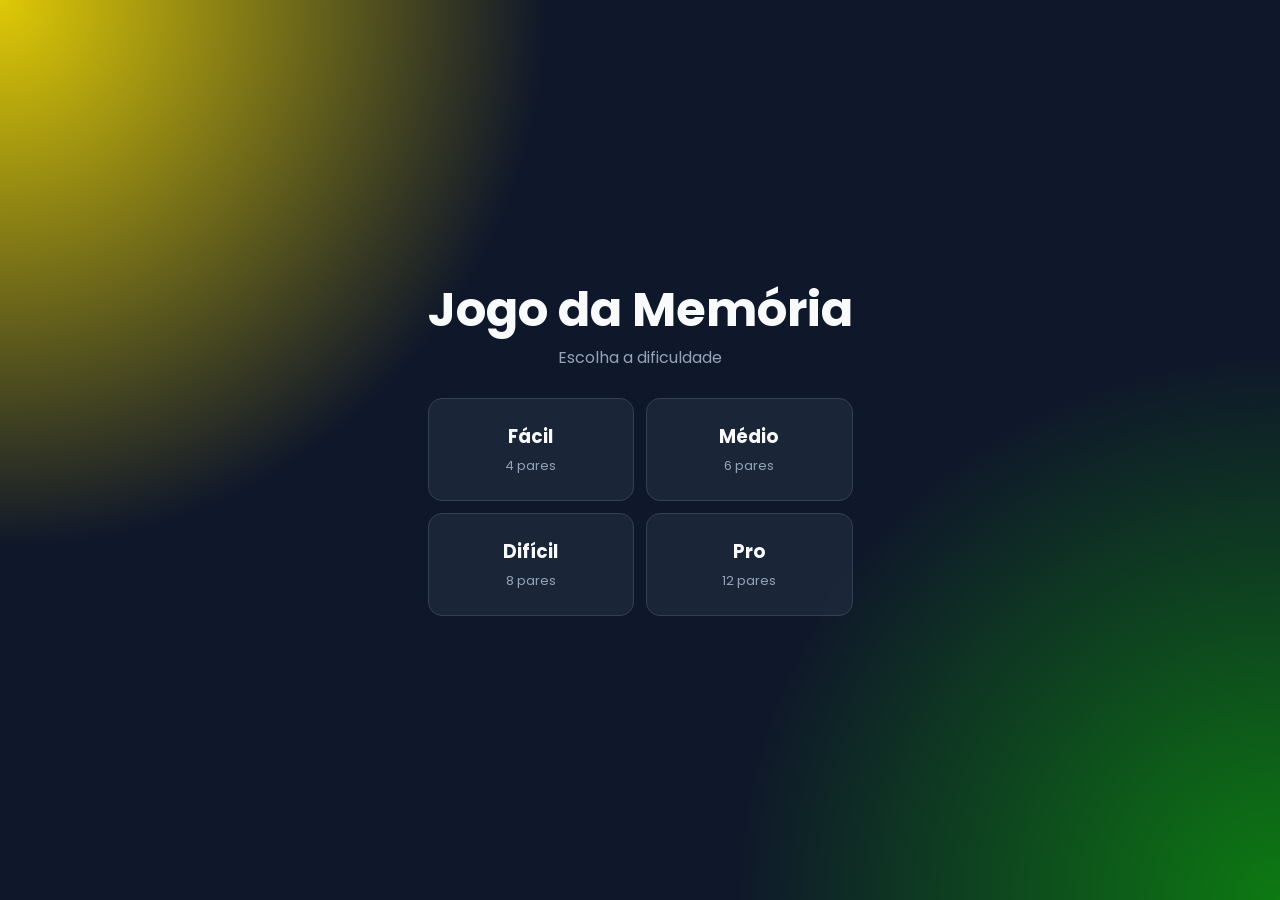
<file: index.html>
<!DOCTYPE html>
<html lang="pt-BR">
<head>
    <meta charset="UTF-8">
    <meta name="viewport" content="width=device-width, initial-scale=1.0">
    <title>Jogo da Memória</title>
    <link rel="stylesheet" href="style.css">
    <link rel="preconnect" href="https://fonts.googleapis.com">
    <link rel="preconnect" href="https://fonts.gstatic.com" crossorigin>
    <link href="https://fonts.googleapis.com/css2?family=Poppins:wght@400;600;700&display=swap" rel="stylesheet">
</head>
<body class="page-menu">

<main class="menu">

    <header>
        <h1>Jogo da Memória</h1>
        <p>Escolha a dificuldade</p>
    </header>

    <nav class="menu-options" aria-label="Dificuldade">
        <a class="menu-option" href="modo.html?nivel=facil">Fácil<span>4 pares</span></a>
        <a class="menu-option" href="modo.html?nivel=medio">Médio<span>6 pares</span></a>
        <a class="menu-option" href="modo.html?nivel=dificil">Difícil<span>8 pares</span></a>
        <a class="menu-option" href="modo.html?nivel=pro">Pro<span>12 pares</span></a>
    </nav>

</main>

</body>
</html>
</file>
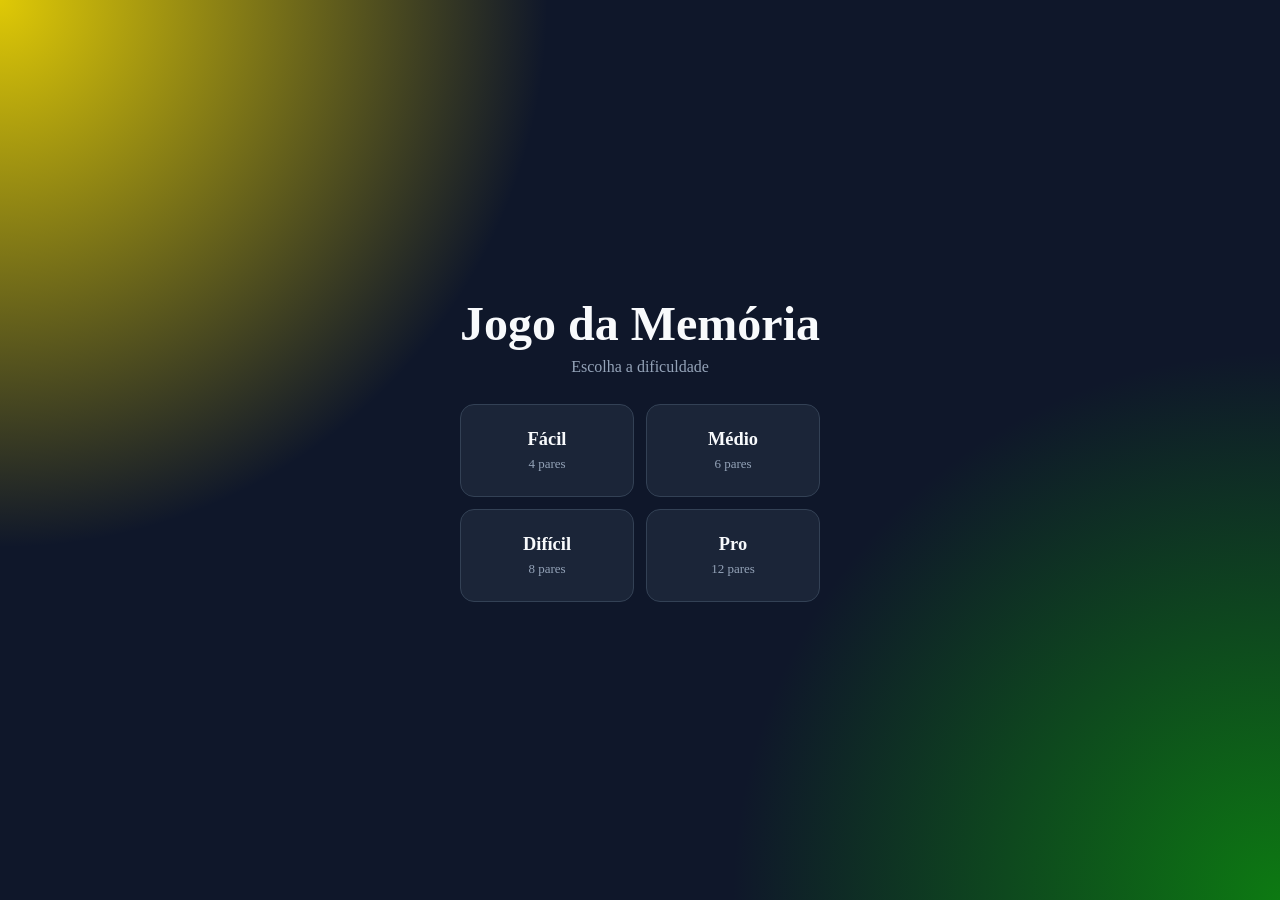
<file: jogo.html>
<!DOCTYPE html>
<html lang="pt-BR">
<head>
    <meta charset="UTF-8">
    <meta name="viewport" content="width=device-width, initial-scale=1.0">
    <title>Jogo da Memória</title>
    <link rel="stylesheet" href="style.css">
    <link rel="preconnect" href="https://fonts.googleapis.com">
<link rel="preconnect" href="https://fonts.gstatic.com" crossorigin>
<link href="https://fonts.googleapis.com/css2?family=Poppins:ital,wght@0,100;0,200;0,300;0,400;0,500;0,600;0,700;0,800;0,900;1,100;1,200;1,300;1,400;1,500;1,600;1,700;1,800;1,900&display=swap" rel="stylesheet">
</head>

<body class="page-game">

<main class="game-container">

    <header class="game-header">
        <div>
            <h1>Jogo da Memória</h1>
            <p id="gameInfo"></p>
        </div>

        <div class="header-actions">
            <a href="index.html" class="restart-btn menu-btn">← Menu</a>
            <button id="restartBtn" class="restart-btn">↻ Reiniciar</button>
        </div>

    </header>

    <!-- TURNO -->
    <section id="turnIndicator" class="turn-indicator hidden">
        <span>Vez do</span>
        <strong id="currentPlayer">Jogador 1</strong>
    </section>

    <!-- PLACAR DOS PLAYERS -->
    <section id="playersScore" class="players-score hidden">

        <div class="player-card player-one active-player">
            <span>🔵 Jogador 1</span>
            <strong id="player1Score">0</strong>
            <small id="player1Pairs">0 pares</small>
        </div>

        <div class="player-card player-two">
            <span>🔴 Jogador 2</span>
            <strong id="player2Score">0</strong>
            <small id="player2Pairs">0 pares</small>
        </div>

    </section>

    <!-- ESTATÍSTICAS -->
    <section class="stats">

        <div class="stat">
            <span class="stat-label">Movimentos</span>
            <strong id="moves">0</strong>
        </div>

        <div class="stat">
            <span class="stat-label">Tempo</span>
            <strong id="timer">00:00</strong>
        </div>

        <div class="stat">
            <span class="stat-label">Pares</span>
            <strong>
                <span id="pairs">0</span>/<span id="totalPairs">4</span>
            </strong>
        </div>

        <div class="stat">
            <span class="stat-label">Pontos</span>
            <strong id="score">0</strong>
        </div>

    </section>

    <!-- TABULEIRO -->
    <section id="gameBoard" class="game-board"></section>

</main>


<!-- MODAL DE VITÓRIA -->
<div id="winModal" class="modal hidden">

    <div class="modal-content">

        <div class="trophy">🏆</div>

        <h2 id="modalTitle">Parabéns!</h2>

        <p id="modalMessage">
            Você encontrou todos os pares!
        </p>

        <div class="final-stats">

            <div>
                <span>Tempo</span>
                <strong id="finalTime">00:00</strong>
            </div>

            <div>
                <span>Movimentos</span>
                <strong id="finalMoves">0</strong>
            </div>

            <div>
                <span>Pontos</span>
                <strong id="finalScore">0</strong>
            </div>

        </div>

        <div id="winnerBox" class="winner-box hidden">
            🏆 <span id="winnerText"></span>
        </div>

        <button id="playAgainBtn" class="play-again">
            Jogar novamente
        </button>

        <a href="index.html" class="menu-link">Escolher outro nível</a>

    </div>

</div>

<script src="script.js"></script>

</body>
</html>
</file>
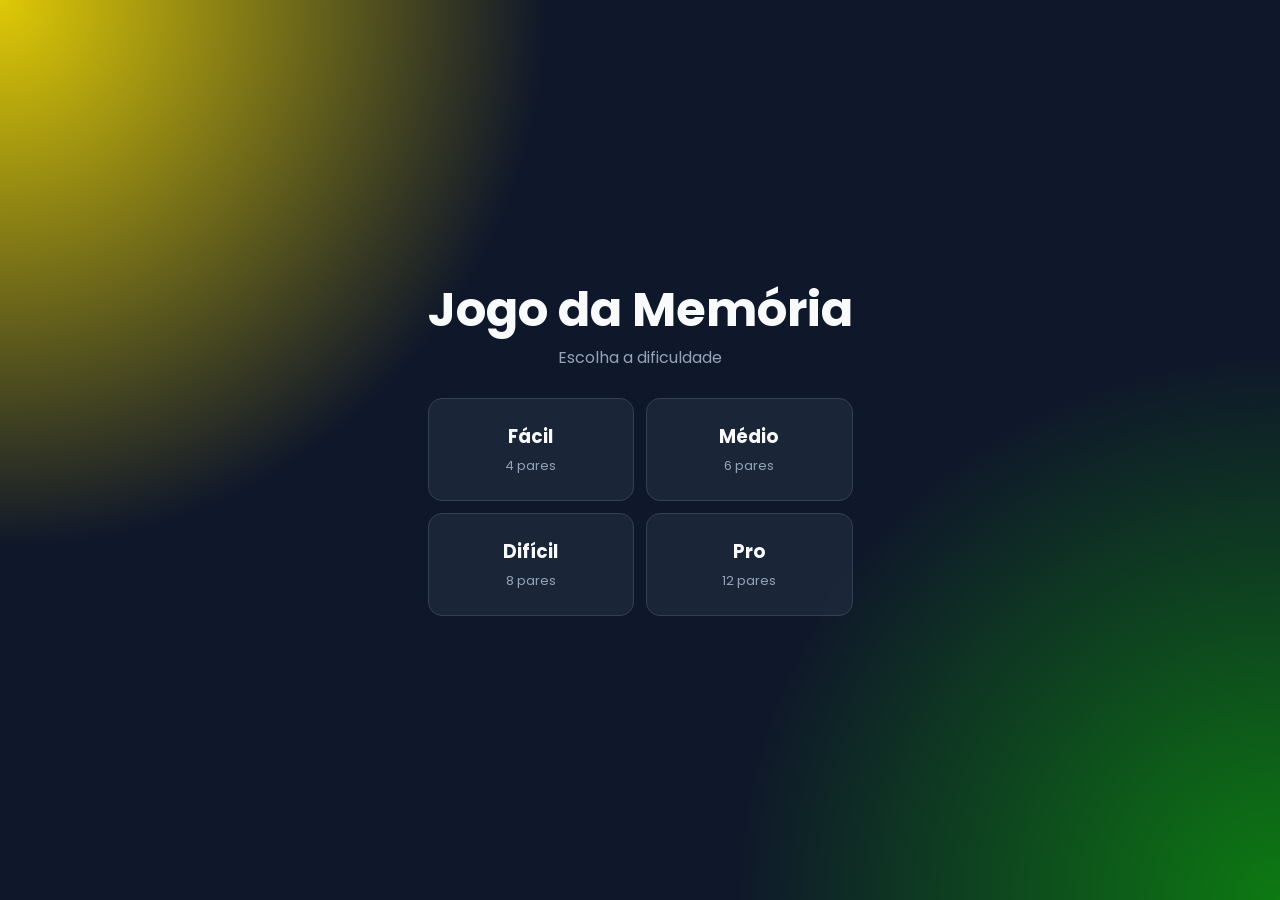
<file: modo.html>
<!DOCTYPE html>
<html lang="pt-BR">
<head>
    <meta charset="UTF-8">
    <meta name="viewport" content="width=device-width, initial-scale=1.0">
    <title>Jogo da Memória</title>
    <link rel="stylesheet" href="style.css">
    <link rel="preconnect" href="https://fonts.googleapis.com">
    <link rel="preconnect" href="https://fonts.gstatic.com" crossorigin>
    <link href="https://fonts.googleapis.com/css2?family=Poppins:wght@400;600;700&display=swap" rel="stylesheet">
</head>
<body class="page-menu">

<main class="menu">

    <header>
        <h1>Quantos jogadores?</h1>
        <p class="menu-level">Nível <span id="nivelNome"></span></p>
    </header>

    <nav class="menu-options" aria-label="Número de jogadores">
        <a class="menu-option" data-modo="solo" href="#">👤 1 Jogador</a>
        <a class="menu-option" data-modo="duo" href="#">👥 2 Jogadores</a>
    </nav>

    <a class="menu-back" href="index.html">← Trocar dificuldade</a>

</main>

<script>
    const niveis = { facil: "Fácil", medio: "Médio", dificil: "Difícil", pro: "Pro" };
    const nivel = new URLSearchParams(window.location.search).get("nivel");

    if (!niveis[nivel]) {
        window.location.replace("index.html");
    } else {
        document.getElementById("nivelNome").textContent = niveis[nivel];
        document.querySelectorAll("[data-modo]").forEach(link => {
            link.href = `jogo.html?nivel=${nivel}&modo=${link.dataset.modo}`;
        });
    }
</script>

</body>
</html>
</file>
<file: style.css>
* {
    margin: 0;
    padding: 0;
    box-sizing: border-box;
}

:root {
    --primary: #121213;
    --primary-dark: #605c66;
    --secondary: #5e5e5e;
    --background: #0f172a;
    --card: #1e293b;
    --card-hover: #334155;
    --text: #f8fafc;
    --muted: #94a3b8;
    --success: #22c55e;
    --danger: #ef4444;
}

body {
    min-height: 100vh;
    font-family: Poppins;
    color: var(--text);

    background:
        radial-gradient(
            circle at top left,
            #dfc906 0,
            transparent 35%
        ),
        radial-gradient(
            circle at bottom right,
            #0d7a12 0,
            transparent 35%
        ),
        var(--background);

    padding: 30px 15px;
}

.game-container {
    width: min(100%, 1100px);
    font-family: Poppins;
    margin: 0 auto;
}


/* =========================
   HEADER
========================= */

.game-header {
    display: flex;
    justify-content: space-between;
    align-items: center;
    gap: 20px;
    margin-bottom: 25px;
}

.game-header h1 {
    font-size: clamp(1.8rem, 4vw, 2.7rem);
    margin-bottom: 6px;
}

.game-header p {
    color: var(--muted);
}

.restart-btn {
    border: none;
    background: var(--primary);
    color: white;
    padding: 12px 18px;
    border-radius: 10px;
    cursor: pointer;
    font-size: 15px;
    font-weight: bold;
    transition: 0.2s;
}

.restart-btn:hover {
    background: var(--primary-dark);
    transform: translateY(-2px);
}


/* =========================
   NÍVEIS
========================= */

.levels {
    display: grid;
    grid-template-columns: repeat(auto-fit, minmax(120px, 1fr)); /* Ajusta automaticamente o número de colunas */
    gap: 10px;
    margin-bottom: 15px;
}

.level-btn {
    border: 1px solid #334155;
    background: rgba(30, 41, 59, 0.8);
    color: var(--text);
    padding: 12px;
    border-radius: 10px;
    cursor: pointer;
    font-weight: bold;
    transition: 0.2s;
}

.level-btn span {
    display: block;
    color: var(--muted);
    font-size: 12px;
    margin-top: 4px;
    font-weight: normal;
}

.level-btn:hover {
    background: var(--card-hover);
}

.level-btn.active {
    background: var(--primary);
    border-color: var(--primary);
}

.level-btn.expert.active {
    background: linear-gradient(
        135deg,
        #dc2626,
        #7c3aed
    );
}


/* =========================
   MODOS
========================= */

.game-modes {
    display: grid;
    grid-template-columns: 1fr 1fr;
    gap: 10px;
    margin-bottom: 15px;
}

.mode-btn {
    border: 1px solid #334155;
    background: rgba(30, 41, 59, 0.8);
    color: var(--text);
    padding: 12px;
    border-radius: 10px;
    cursor: pointer;
    font-weight: bold;
    font-size: 15px;
    transition: 0.2s;
}

.mode-btn:hover {
    background: var(--card-hover);
}

.mode-btn.active {
    background: var(--secondary);
    border-color: var(--secondary);
}


/* =========================
   TURNO
========================= */

.turn-indicator {
    text-align: center;
    background: rgba(124, 58, 237, 0.2);
    border: 1px solid rgba(124, 58, 237, 0.5);
    padding: 12px;
    border-radius: 10px;
    margin-bottom: 15px;
}

.turn-indicator span {
    color: var(--muted);
    margin-right: 5px;
}

.turn-indicator strong {
    color: white;
}


/* =========================
   PLACAR DOS PLAYERS
========================= */

.players-score {
    display: grid;
    grid-template-columns: 1fr 1fr;
    gap: 10px;
    margin-bottom: 15px;
}

.player-card {
    background: rgba(30, 41, 59, 0.85);
    border: 2px solid #334155;
    border-radius: 12px;
    padding: 14px;
    text-align: center;
    transition: 0.2s;
}

.player-card span {
    display: block;
    font-weight: bold;
    margin-bottom: 5px;
}

.player-card strong {
    display: block;
    font-size: 24px;
}

.player-card small {
    color: var(--muted);
}

.player-card.active-player {
    border-color: var(--secondary);
    box-shadow: 0 0 15px rgba(6, 182, 212, 0.2);
}


/* =========================
   ESTATÍSTICAS
========================= */

.stats {
    display: grid;
    grid-template-columns: repeat(4, 1fr);
    gap: 10px;
    margin-bottom: 25px;
}

.stat {
    background: rgba(30, 41, 59, 0.85);
    border: 1px solid #334155;
    border-radius: 12px;
    padding: 14px;
    text-align: center;
}

.stat-label {
    display: block;
    color: var(--muted);
    font-size: 12px;
    margin-bottom: 5px;
}

.stat strong {
    font-size: 20px;
}


/* =========================
   TABULEIRO
========================= */

.game-board {
    display: grid;
    grid-template-columns: repeat(4, 1fr);
    gap: 12px;
    perspective: 1000px;
}

.card {
    aspect-ratio: 1 / 1;
    border: none;
    background: transparent;
    cursor: pointer;
    perspective: 1000px;
}

.card-inner {
    width: 100%;
    height: 100%;
    position: relative;
    transition: transform 0.5s;
    transform-style: preserve-3d;
}

.card.flipped .card-inner {
    transform: rotateY(180deg);
}

.card-front,
.card-back {
    position: absolute;
    inset: 0;

    border-radius: 50%;

    backface-visibility: hidden;

    display: flex;
    justify-content: center;
    align-items: center;

    box-shadow: 0 6px 15px rgba(0, 0, 0, 0.25);
}


.card-back img {
    width: 100%; /* Faz a imagem ocupar toda a largura do card */
    height: 100%; /* Faz a imagem ocupar toda a altura do card */
    object-fit: cover; /* Garante que a imagem seja cortada proporcionalmente para caber no card */
    border-radius: 50%; /* Mantém o formato arredondado do card */
}

.card-front {
    background: linear-gradient(
        135deg,
        var(--primary),
        var(--secondary)
    );

    font-size: clamp(1.5rem, 5vw, 2.5rem);
}

.card-back {
    background: #f8fafc;
    transform: rotateY(180deg);

    font-size: clamp(1.5rem, 5vw, 3rem);
}

.card:hover .card-front {
    filter: brightness(1.15);
}

.card.matched .card-back {
    box-shadow:
        0 0 0 3px var(--success),
        0 0 20px rgba(34, 197, 94, 0.35);
}

.card.disabled {
    cursor: default;
}


/* =========================
   MODAL
========================= */

.modal {
    position: fixed;
    inset: 0;

    background: rgba(2, 6, 23, 0.8);
    backdrop-filter: blur(6px);

    display: flex;
    justify-content: center;
    align-items: center;

    padding: 20px;
    z-index: 100;
}

.modal.hidden {
    display: none;
}

.modal-content {
    width: min(100%, 430px);

    background: #1e293b;
    border: 1px solid #475569;

    border-radius: 20px;
    padding: 35px;

    text-align: center;

    box-shadow: 0 20px 60px rgba(0, 0, 0, 0.5);

    animation: modalIn 0.3s ease;
}

@keyframes modalIn {

    from {
        opacity: 0;
        transform: scale(0.8);
    }

    to {
        opacity: 1;
        transform: scale(1);
    }

}

.trophy {
    font-size: 65px;
    margin-bottom: 10px;
}

.modal-content h2 {
    font-size: 32px;
    margin-bottom: 8px;
}

.modal-content > p {
    color: var(--muted);
    margin-bottom: 25px;
}

.final-stats {
    display: grid;
    grid-template-columns: repeat(3, 1fr);
    gap: 10px;
    margin-bottom: 20px;
}

.final-stats div {
    background: #0f172a;
    padding: 12px;
    border-radius: 10px;
}

.final-stats span {
    display: block;
    color: var(--muted);
    font-size: 11px;
    margin-bottom: 5px;
}

.final-stats strong {
    font-size: 18px;
}

.winner-box {
    background: rgba(34, 197, 94, 0.15);
    border: 1px solid var(--success);
    border-radius: 10px;
    padding: 12px;
    margin-bottom: 20px;
    font-weight: bold;
}

.play-again {
    width: 100%;

    border: none;
    background: var(--success);
    color: white;

    padding: 14px;

    border-radius: 10px;

    cursor: pointer;

    font-size: 16px;
    font-weight: bold;

    transition: 0.2s;
}

.play-again:hover {
    background: #16a34a;
    transform: translateY(-2px);
}


/* =========================
   UTILITÁRIOS
========================= */

.hidden {
    display: none !important;
}


/* =========================
   RESPONSIVO
========================= */

@media (max-width: 800px) {

    .levels {
        grid-template-columns: repeat(3, 1fr);
    }

}

@media (max-width: 650px) {

    body {
        padding: 20px 10px;
    }

    .game-header {
        flex-direction: column;
        align-items: stretch;
        text-align: center;
    }

    .restart-btn {
        width: 100%;
    }

    .levels {
        grid-template-columns: repeat(2, 1fr);
    }

    .stats {
        grid-template-columns: repeat(2, 1fr);
    }

    .game-board {
        gap: 8px;
    }

    .card-front,
    .card-back {
        border-radius: 8px;
    }

    .modal-content {
        padding: 25px 20px;
    }

}



@media (max-width: 380px) {

    .game-board {
        gap: 6px;
    }

    .stat {
        padding: 10px;
    }

    .stat strong {
        font-size: 17px;
    }

}

/* =========================
   TELAS DE MENU (níveis / jogadores)
========================= */

body.page-menu {
    padding: 0;
}

.menu {
    min-height: 100dvh;
    width: min(100%, 560px);
    margin: 0 auto;
    padding: 24px 16px;
    display: grid;
    place-content: center;
    gap: 28px;
    text-align: center;
}

.menu h1 {
    font-size: clamp(2rem, 7vw, 3rem);
    line-height: 1.1;
}

.menu header p {
    color: var(--muted);
    margin-top: 8px;
}

.menu-options {
    display: grid;
    grid-template-columns: repeat(2, 1fr);
    gap: 12px;
}

.menu-option {
    display: block;
    text-decoration: none;
    color: var(--text);
    background: rgba(30, 41, 59, 0.85);
    border: 1px solid #334155;
    border-radius: 14px;
    padding: 24px 12px;
    font-size: 1.15rem;
    font-weight: 700;
    transition: 0.2s;
}

.menu-option span {
    display: block;
    color: var(--muted);
    font-size: 13px;
    font-weight: 400;
    margin-top: 6px;
}

.menu-option:hover {
    background: var(--card-hover);
    border-color: var(--muted);
    transform: translateY(-2px);
}

.menu-option:focus-visible,
.menu-back:focus-visible,
.menu-link:focus-visible {
    outline: 2px solid var(--text);
    outline-offset: 3px;
}

.menu-level {
    display: inline-block;
    margin-top: 10px;
    padding: 4px 14px;
    border-radius: 999px;
    background: rgba(148, 163, 184, 0.18);
    font-size: 14px;
    font-weight: 600;
}

.menu-back,
.menu-link {
    display: block;
    color: var(--muted);
    font-size: 14px;
    text-decoration: none;
}

.menu-back:hover,
.menu-link:hover {
    color: var(--text);
}

.menu-link {
    margin-top: 14px;
}

@media (max-width: 380px) {
    .menu-options {
        grid-template-columns: 1fr;
    }
}


/* =========================
   TELA DO JOGO: tudo cabe na tela, sem rolagem
========================= */

body.page-game {
    height: 100dvh;
    min-height: 0;
    overflow: hidden;
    padding: 12px;
}

.page-game .game-container {
    height: 100%;
    display: flex;
    flex-direction: column;
}

.page-game .game-header {
    flex-direction: row;
    text-align: left;
    gap: 12px;
    margin-bottom: 10px;
}

.page-game .game-header h1 {
    font-size: clamp(1.3rem, 3.2vw, 1.9rem);
    margin-bottom: 0;
}

.page-game .game-header p {
    font-size: 13px;
}

.header-actions {
    display: flex;
    gap: 8px;
}

.page-game .restart-btn {
    width: auto;
    padding: 9px 14px;
    font-size: 14px;
    text-decoration: none;
    white-space: nowrap;
}

.restart-btn.menu-btn {
    background: transparent;
    border: 1px solid #475569;
}

.page-game .stats {
    grid-template-columns: repeat(4, 1fr);
    gap: 8px;
    margin-bottom: 10px;
}

.page-game .stat {
    padding: 6px 8px;
}

.page-game .stat-label {
    font-size: 11px;
    margin-bottom: 0;
}

.page-game .stat strong {
    font-size: 17px;
}

.page-game .turn-indicator {
    padding: 6px;
    margin-bottom: 8px;
}

.page-game .players-score {
    gap: 8px;
    margin-bottom: 8px;
}

.page-game .player-card {
    display: flex;
    align-items: center;
    justify-content: center;
    flex-wrap: wrap;
    gap: 4px 10px;
    padding: 6px;
}

.page-game .player-card span {
    margin: 0;
}

.page-game .player-card strong {
    font-size: 18px;
}

/* O tabuleiro ocupa o espaço que sobrar; o JS (fitBoard) define o tamanho das cartas */
.page-game .game-board {
    flex: 1 1 0;
    min-height: 0;
    padding: 6px;
    justify-content: center;
    align-content: center;
}

.page-game .card {
    width: var(--card-size, 80px);
    height: var(--card-size, 80px);
}
</file>
